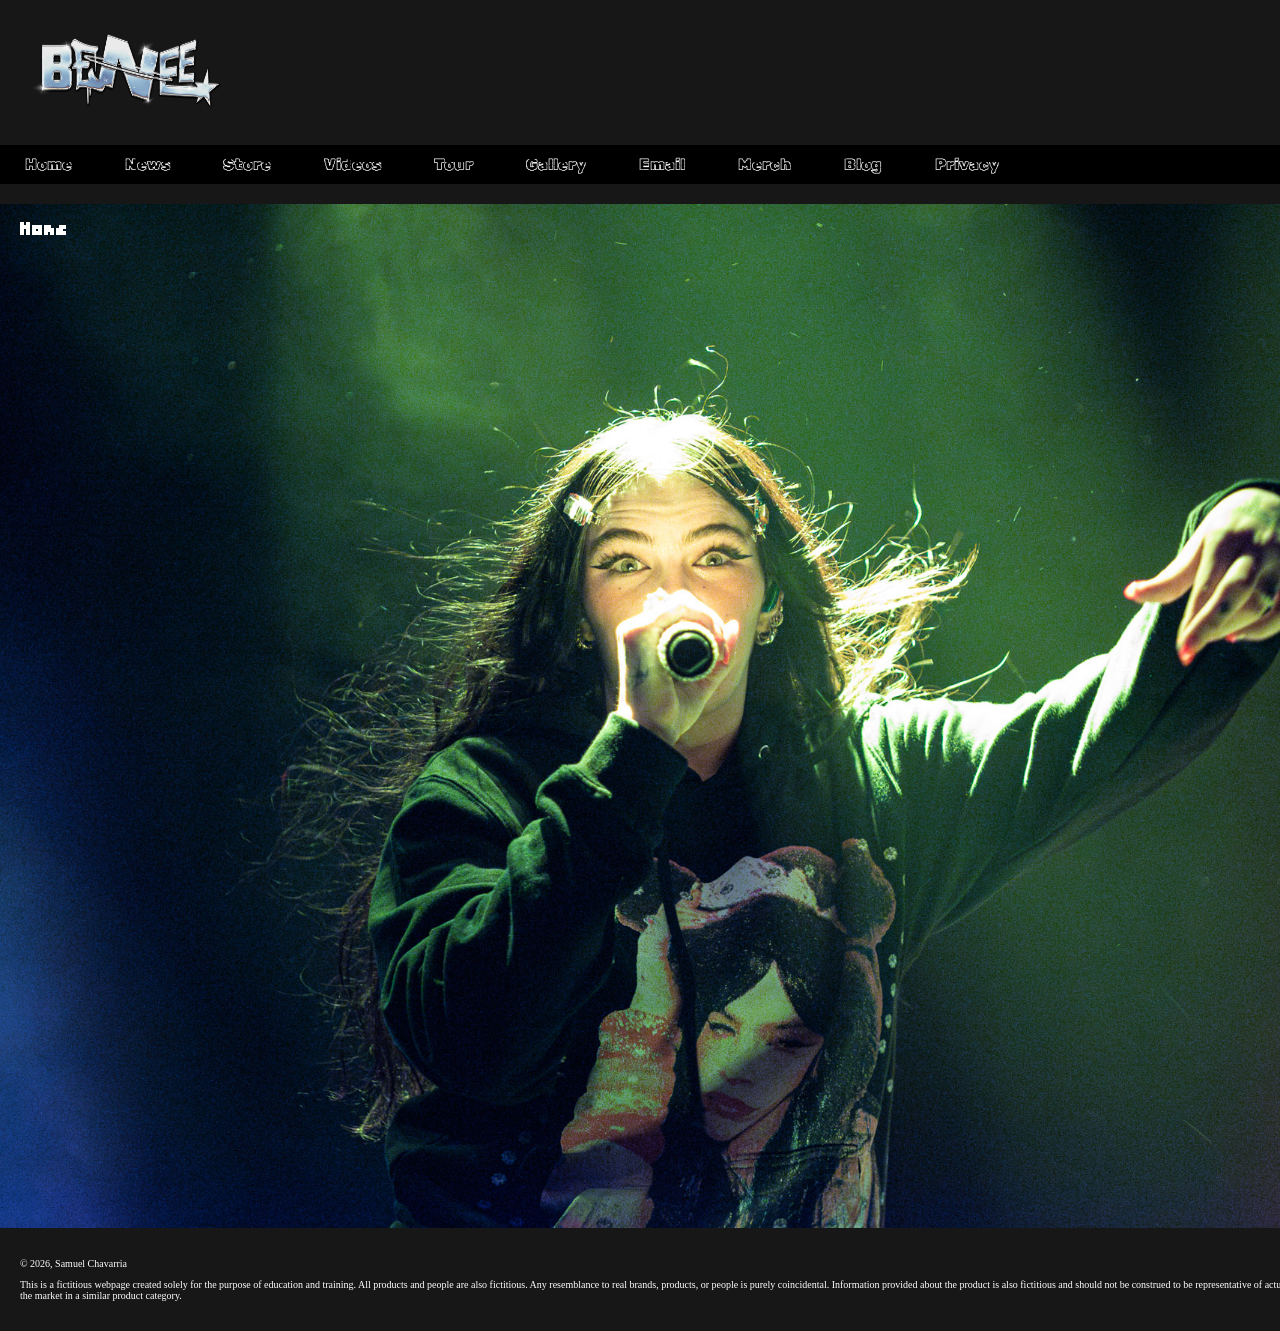
<file: GRA1144CP5SamuelChavarria2026/index.html>
<!doctype html>
<html><!-- InstanceBegin template="/Templates/prototype.dwt" codeOutsideHTMLIsLocked="false" -->
<head>
<meta charset="UTF-8">
<!-- InstanceBeginEditable name="doctitle" -->
<title>BENEE | Samuel Chavarria, 2026</title>
<!-- InstanceEndEditable -->
<link href="styles.css" rel="stylesheet" type="text/css">
<!-- InstanceBeginEditable name="head" -->
<!-- InstanceEndEditable -->
<!-- InstanceBeginEditable name="EditRegion4" -->
<link rel="preconnect" href="https://fonts.googleapis.com">
<link rel="preconnect" href="https://fonts.gstatic.com" crossorigin>
<link href="https://fonts.googleapis.com/css2?family=Bytesized&family=Rubik+Iso&display=swap" rel="stylesheet">
<!-- InstanceEndEditable -->
</head>

<body>
	
<wrapper>
  <header>
	 
	  <img src="BENEE-24-_-TRANSPARENT.png" class="logo">
  </header>
  <nav>
    <ul>
      <a href="index.html"><li>Home</li></a>
      <a href="news.html"><li>News</li></a>
      <a href="store.html"><li>Store</li></a>
      <a href="videos.html"><li>Videos</li></a>
      <a href="tour.html"><li>Tour</li></a>
      <a href="gallery.html"><li>Gallery</li></a>
      <a href="email.html"><li>Email</li></a>
      <a href="merch.html"><li>Merch</li></a>
      <a href="blog.html"><li>Blog</li></a>
      <a href="privacy.html"><li>Privacy</li></a>
    </ul>
  </nav>
  <!-- InstanceBeginEditable name="EditRegion1" -->
	<main>
	  <h2>Home</h2>
    </main>
	<!-- InstanceEndEditable -->
  <footer>
      <p class="copyright">&copy; 2026, Samuel Chavarria</p>
    <p>This is a fictitious webpage created solely for the purpose of education and training. All products and people are also fictitious. Any resemblance to real brands, products, or people is purely coincidental. Information provided about the product is also fictitious and should not be construed to be representative of actual products on the market in a similar product category.</p>
  </footer>
</wrapper>
</body>
<!-- InstanceEnd --></html>
</file>
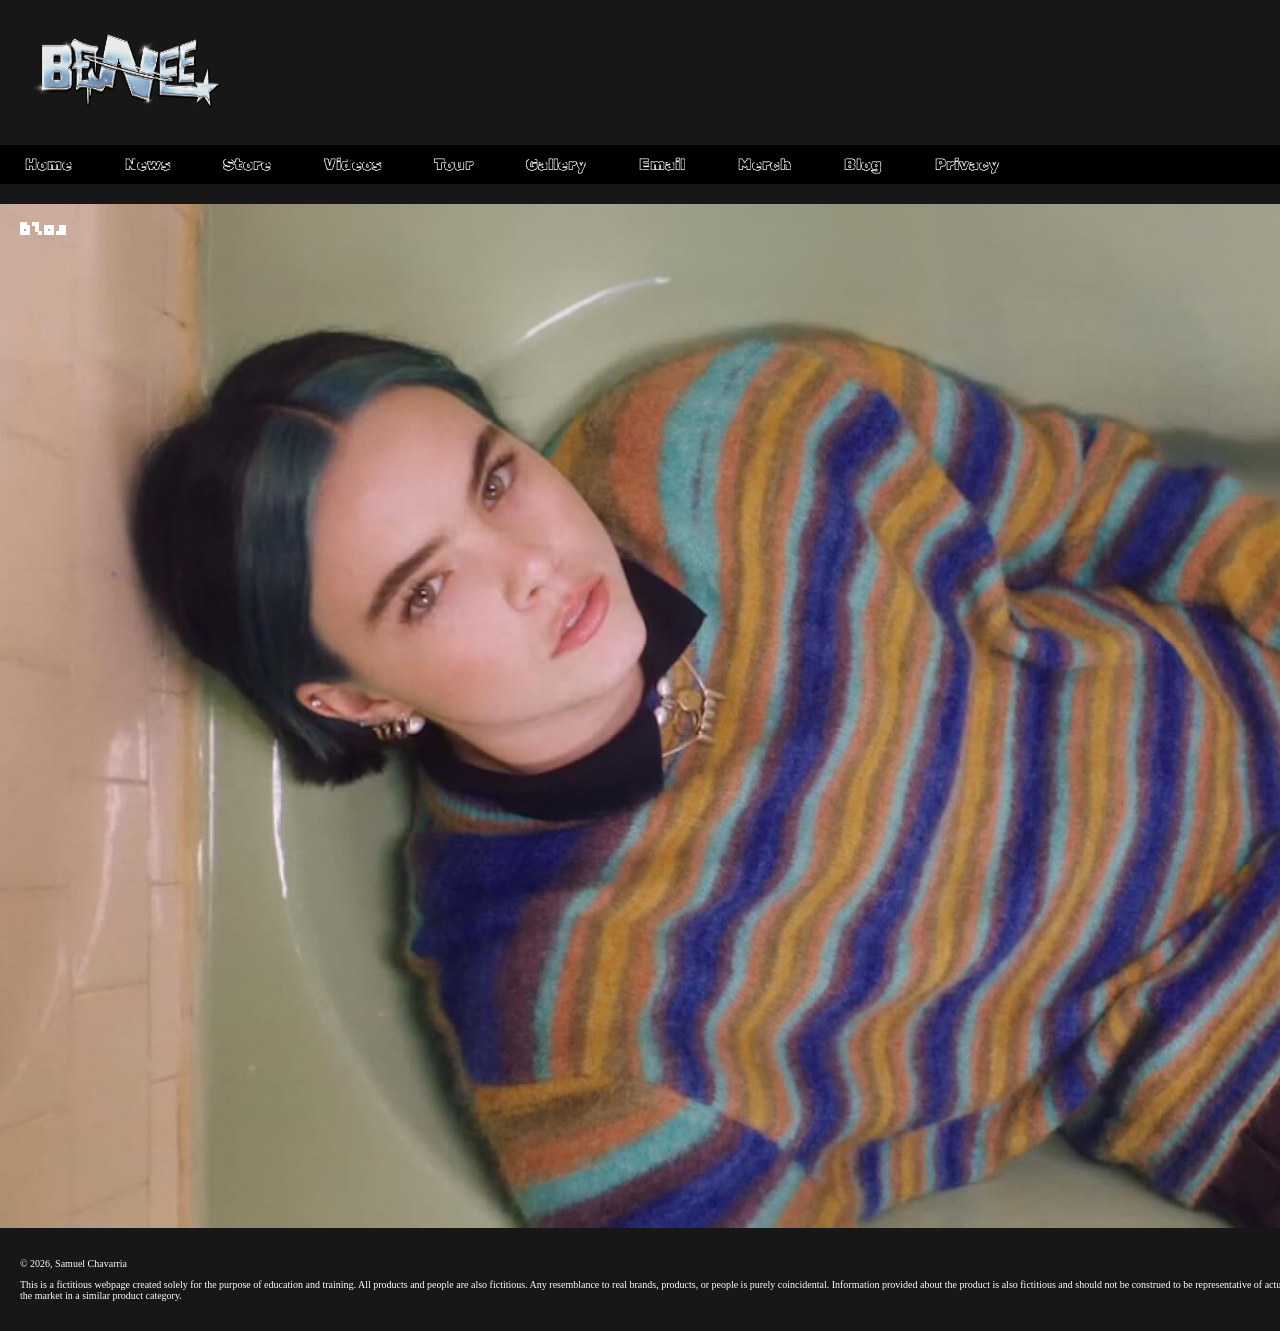
<file: GRA1144CP5SamuelChavarria2026/blog.html>
<!doctype html>
<html><!-- InstanceBegin template="/Templates/prototype.dwt" codeOutsideHTMLIsLocked="false" -->
<head>
<meta charset="UTF-8">
<!-- InstanceBeginEditable name="doctitle" -->
<title>BENEE | Samuel Chavarria, 2026</title>
<!-- InstanceEndEditable -->
<link href="styles.css" rel="stylesheet" type="text/css">
<!-- InstanceBeginEditable name="head" -->
<!-- InstanceEndEditable -->
<!-- InstanceBeginEditable name="EditRegion4" -->
<link rel="preconnect" href="https://fonts.googleapis.com">
<link rel="preconnect" href="https://fonts.gstatic.com" crossorigin>
<link href="https://fonts.googleapis.com/css2?family=Bytesized&family=Rubik+Iso&display=swap" rel="stylesheet">
<!-- InstanceEndEditable -->
</head>

<body>
	
<wrapper>
  <header>
	 
	  <img src="BENEE-24-_-TRANSPARENT.png" class="logo">
  </header>
  <nav>
    <ul>
      <a href="index.html"><li>Home</li></a>
      <a href="news.html"><li>News</li></a>
      <a href="store.html"><li>Store</li></a>
      <a href="videos.html"><li>Videos</li></a>
      <a href="tour.html"><li>Tour</li></a>
      <a href="gallery.html"><li>Gallery</li></a>
      <a href="email.html"><li>Email</li></a>
      <a href="merch.html"><li>Merch</li></a>
      <a href="blog.html"><li>Blog</li></a>
      <a href="privacy.html"><li>Privacy</li></a>
    </ul>
  </nav>
  <!-- InstanceBeginEditable name="EditRegion1" -->
	<main id="blog">
	  <h2>Blog</h2>
    </main>
	<!-- InstanceEndEditable -->
  <footer>
      <p class="copyright">&copy; 2026, Samuel Chavarria</p>
    <p>This is a fictitious webpage created solely for the purpose of education and training. All products and people are also fictitious. Any resemblance to real brands, products, or people is purely coincidental. Information provided about the product is also fictitious and should not be construed to be representative of actual products on the market in a similar product category.</p>
  </footer>
</wrapper>
</body>
<!-- InstanceEnd --></html>
</file>
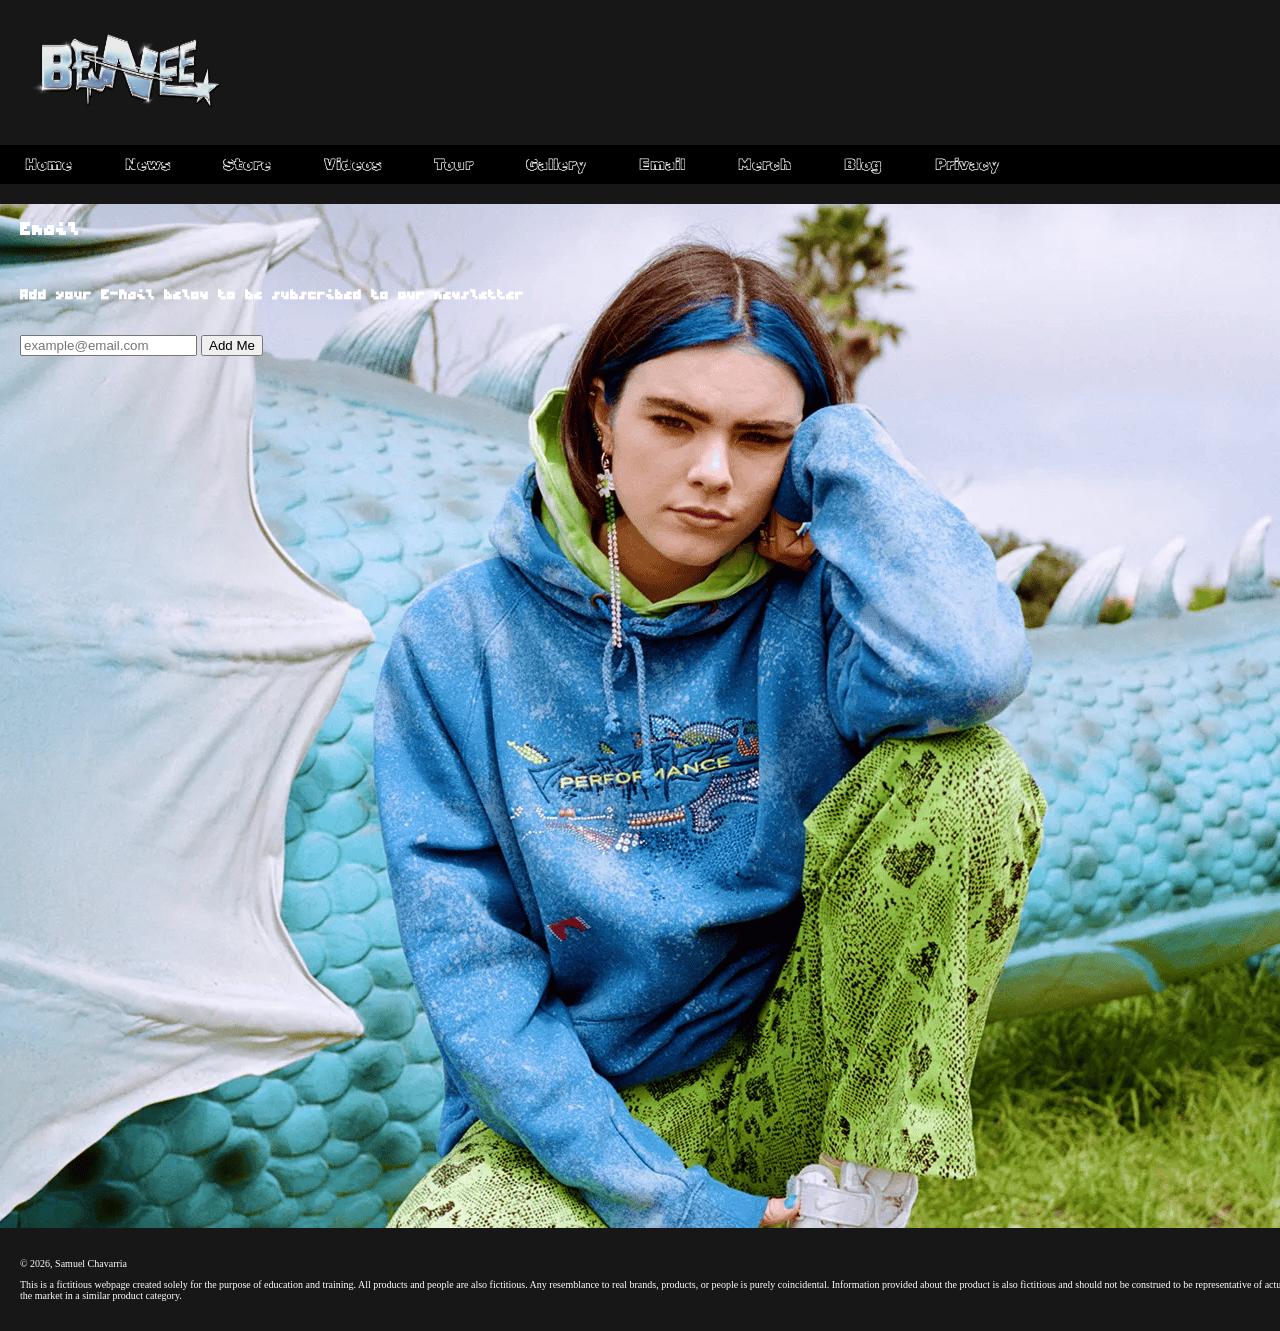
<file: GRA1144CP5SamuelChavarria2026/email.html>
<!doctype html>
<html><!-- InstanceBegin template="/Templates/prototype.dwt" codeOutsideHTMLIsLocked="false" -->
<head>
<meta charset="UTF-8">
<!-- InstanceBeginEditable name="doctitle" -->
<title>BENEE | Samuel Chavarria, 2026</title>
<!-- InstanceEndEditable -->
<link href="styles.css" rel="stylesheet" type="text/css">
<!-- InstanceBeginEditable name="head" -->
<!-- InstanceEndEditable -->
<!-- InstanceBeginEditable name="EditRegion4" -->
<link rel="preconnect" href="https://fonts.googleapis.com">
<link rel="preconnect" href="https://fonts.gstatic.com" crossorigin>
<link href="https://fonts.googleapis.com/css2?family=Bytesized&family=Rubik+Iso&display=swap" rel="stylesheet">
<!-- InstanceEndEditable -->
</head>

<body>
	
<wrapper>
  <header>
	 
	  <img src="BENEE-24-_-TRANSPARENT.png" class="logo">
  </header>
  <nav>
    <ul>
      <a href="index.html"><li>Home</li></a>
      <a href="news.html"><li>News</li></a>
      <a href="store.html"><li>Store</li></a>
      <a href="videos.html"><li>Videos</li></a>
      <a href="tour.html"><li>Tour</li></a>
      <a href="gallery.html"><li>Gallery</li></a>
      <a href="email.html"><li>Email</li></a>
      <a href="merch.html"><li>Merch</li></a>
      <a href="blog.html"><li>Blog</li></a>
      <a href="privacy.html"><li>Privacy</li></a>
    </ul>
  </nav>
  <!-- InstanceBeginEditable name="EditRegion1" -->
	<main id="email">
	  <h2>Email</h2>
	  <h3>Add your E-Mail below to be subscribed to our newsletter</h3>
<input type="text" id="emailinput" placeholder="example@email.com">
		<input type="submit" value="Add Me">
    </main>
	<!-- InstanceEndEditable -->
  <footer>
      <p class="copyright">&copy; 2026, Samuel Chavarria</p>
    <p>This is a fictitious webpage created solely for the purpose of education and training. All products and people are also fictitious. Any resemblance to real brands, products, or people is purely coincidental. Information provided about the product is also fictitious and should not be construed to be representative of actual products on the market in a similar product category.</p>
  </footer>
</wrapper>
</body>
<!-- InstanceEnd --></html>
</file>
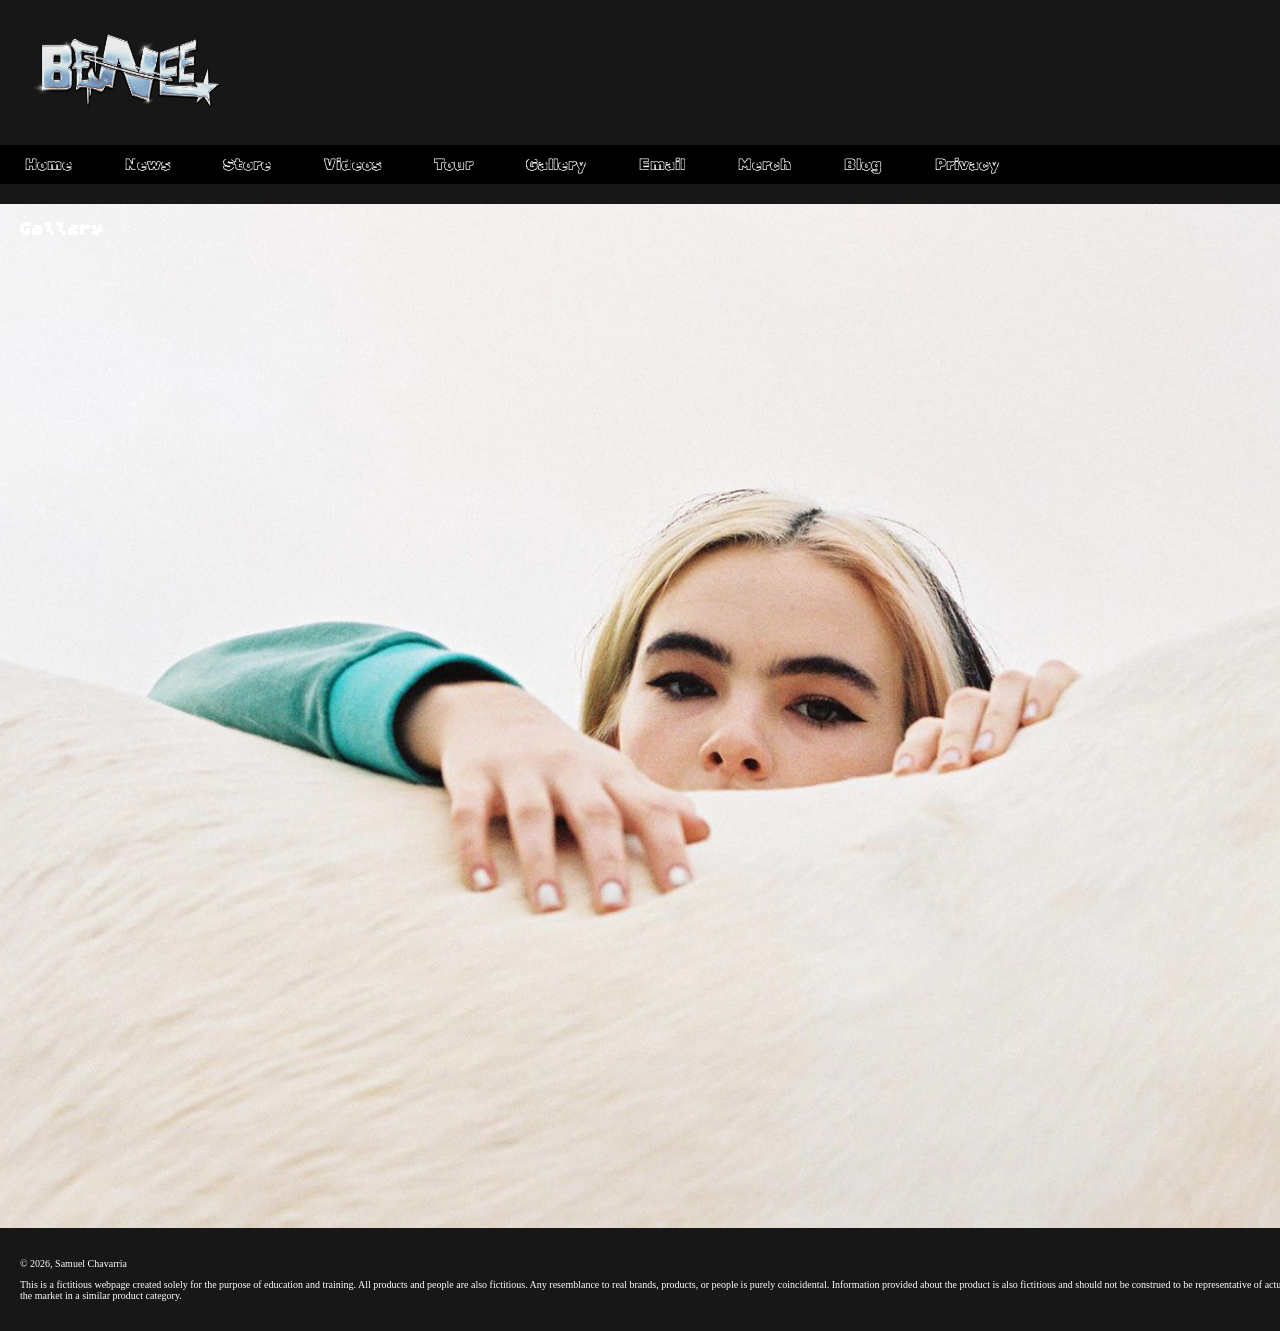
<file: GRA1144CP5SamuelChavarria2026/gallery.html>
<!doctype html>
<html><!-- InstanceBegin template="/Templates/prototype.dwt" codeOutsideHTMLIsLocked="false" -->
<head>
<meta charset="UTF-8">
<!-- InstanceBeginEditable name="doctitle" -->
<title>BENEE | Samuel Chavarria, 2026</title>
<!-- InstanceEndEditable -->
<link href="styles.css" rel="stylesheet" type="text/css">
<!-- InstanceBeginEditable name="head" -->
<!-- InstanceEndEditable -->
<!-- InstanceBeginEditable name="EditRegion4" -->
<link rel="preconnect" href="https://fonts.googleapis.com">
<link rel="preconnect" href="https://fonts.gstatic.com" crossorigin>
<link href="https://fonts.googleapis.com/css2?family=Bytesized&family=Rubik+Iso&display=swap" rel="stylesheet">
<!-- InstanceEndEditable -->
</head>

<body>
	
<wrapper>
  <header>
	 
	  <img src="BENEE-24-_-TRANSPARENT.png" class="logo">
  </header>
  <nav>
    <ul>
      <a href="index.html"><li>Home</li></a>
      <a href="news.html"><li>News</li></a>
      <a href="store.html"><li>Store</li></a>
      <a href="videos.html"><li>Videos</li></a>
      <a href="tour.html"><li>Tour</li></a>
      <a href="gallery.html"><li>Gallery</li></a>
      <a href="email.html"><li>Email</li></a>
      <a href="merch.html"><li>Merch</li></a>
      <a href="blog.html"><li>Blog</li></a>
      <a href="privacy.html"><li>Privacy</li></a>
    </ul>
  </nav>
  <!-- InstanceBeginEditable name="EditRegion1" -->
	<main id="gallery">
	  <h2>Gallery</h2>
    </main>
	<!-- InstanceEndEditable -->
  <footer>
      <p class="copyright">&copy; 2026, Samuel Chavarria</p>
    <p>This is a fictitious webpage created solely for the purpose of education and training. All products and people are also fictitious. Any resemblance to real brands, products, or people is purely coincidental. Information provided about the product is also fictitious and should not be construed to be representative of actual products on the market in a similar product category.</p>
  </footer>
</wrapper>
</body>
<!-- InstanceEnd --></html>
</file>
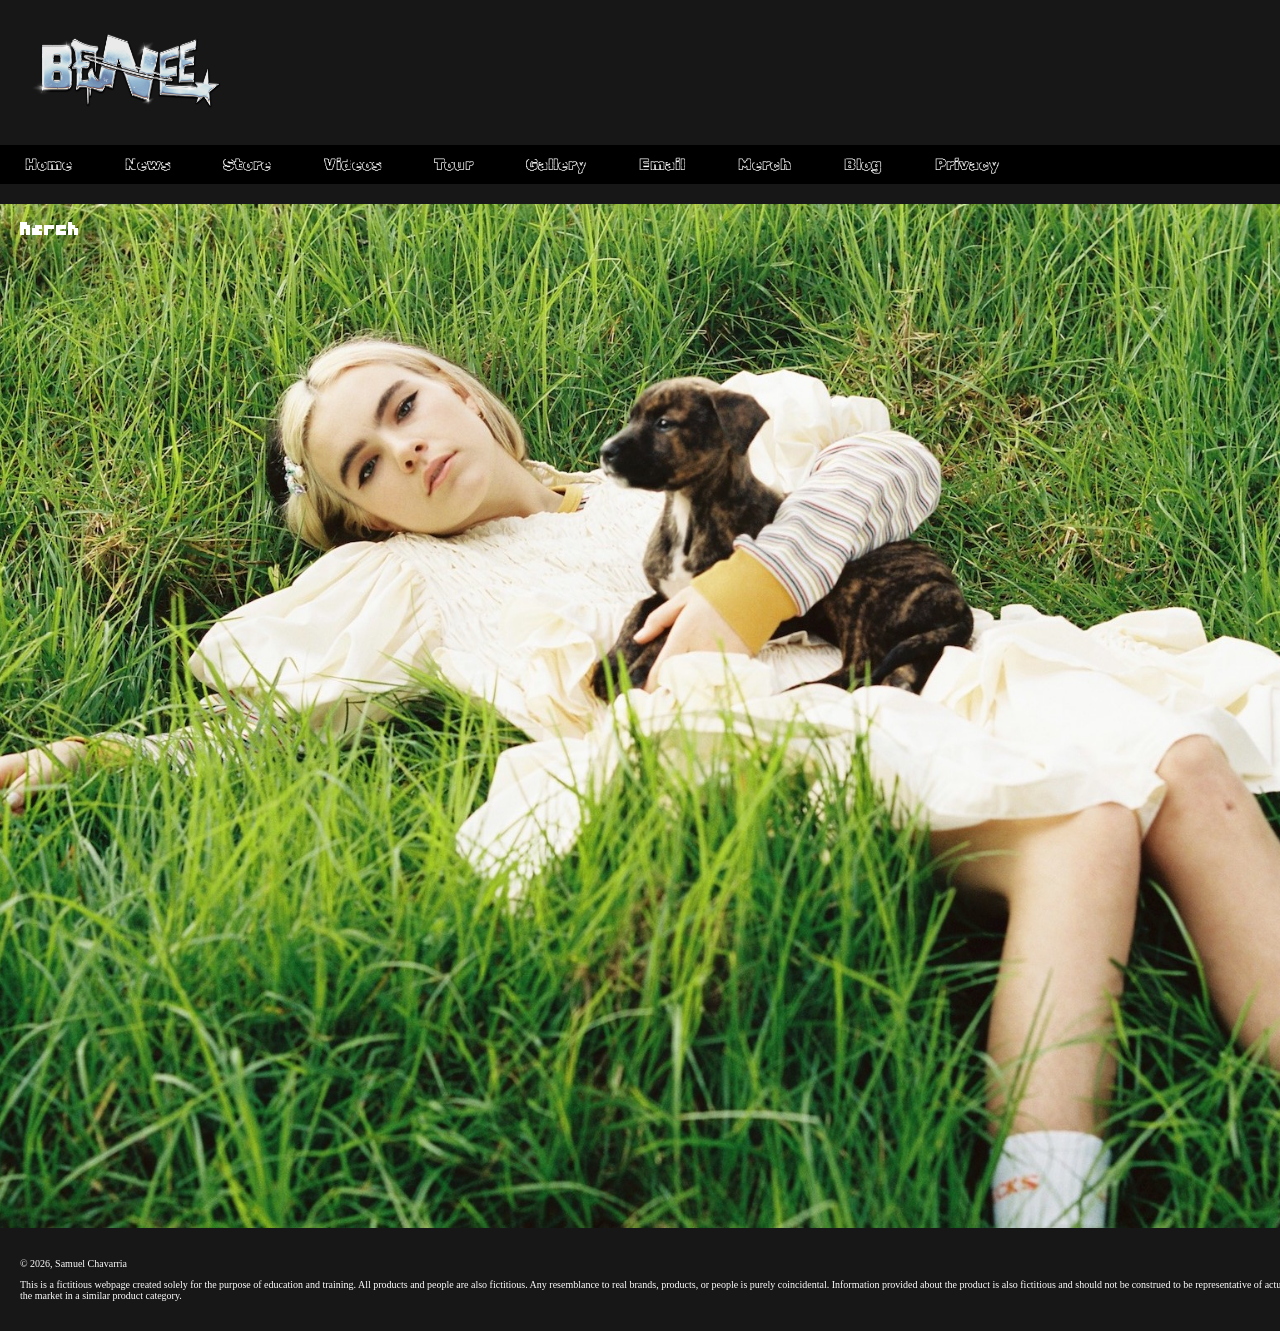
<file: GRA1144CP5SamuelChavarria2026/merch.html>
<!doctype html>
<html><!-- InstanceBegin template="/Templates/prototype.dwt" codeOutsideHTMLIsLocked="false" -->
<head>
<meta charset="UTF-8">
<!-- InstanceBeginEditable name="doctitle" -->
<title>BENEE | Samuel Chavarria, 2026</title>
<!-- InstanceEndEditable -->
<link href="styles.css" rel="stylesheet" type="text/css">
<!-- InstanceBeginEditable name="head" -->
<!-- InstanceEndEditable -->
<!-- InstanceBeginEditable name="EditRegion4" -->
<link rel="preconnect" href="https://fonts.googleapis.com">
<link rel="preconnect" href="https://fonts.gstatic.com" crossorigin>
<link href="https://fonts.googleapis.com/css2?family=Bytesized&family=Rubik+Iso&display=swap" rel="stylesheet">
<!-- InstanceEndEditable -->
</head>

<body>
	
<wrapper>
  <header>
	 
	  <img src="BENEE-24-_-TRANSPARENT.png" class="logo">
  </header>
  <nav>
    <ul>
      <a href="index.html"><li>Home</li></a>
      <a href="news.html"><li>News</li></a>
      <a href="store.html"><li>Store</li></a>
      <a href="videos.html"><li>Videos</li></a>
      <a href="tour.html"><li>Tour</li></a>
      <a href="gallery.html"><li>Gallery</li></a>
      <a href="email.html"><li>Email</li></a>
      <a href="merch.html"><li>Merch</li></a>
      <a href="blog.html"><li>Blog</li></a>
      <a href="privacy.html"><li>Privacy</li></a>
    </ul>
  </nav>
  <!-- InstanceBeginEditable name="EditRegion1" -->
	<main id="merch">
	  <h2>Merch</h2>
    </main>
	<!-- InstanceEndEditable -->
  <footer>
      <p class="copyright">&copy; 2026, Samuel Chavarria</p>
    <p>This is a fictitious webpage created solely for the purpose of education and training. All products and people are also fictitious. Any resemblance to real brands, products, or people is purely coincidental. Information provided about the product is also fictitious and should not be construed to be representative of actual products on the market in a similar product category.</p>
  </footer>
</wrapper>
</body>
<!-- InstanceEnd --></html>
</file>
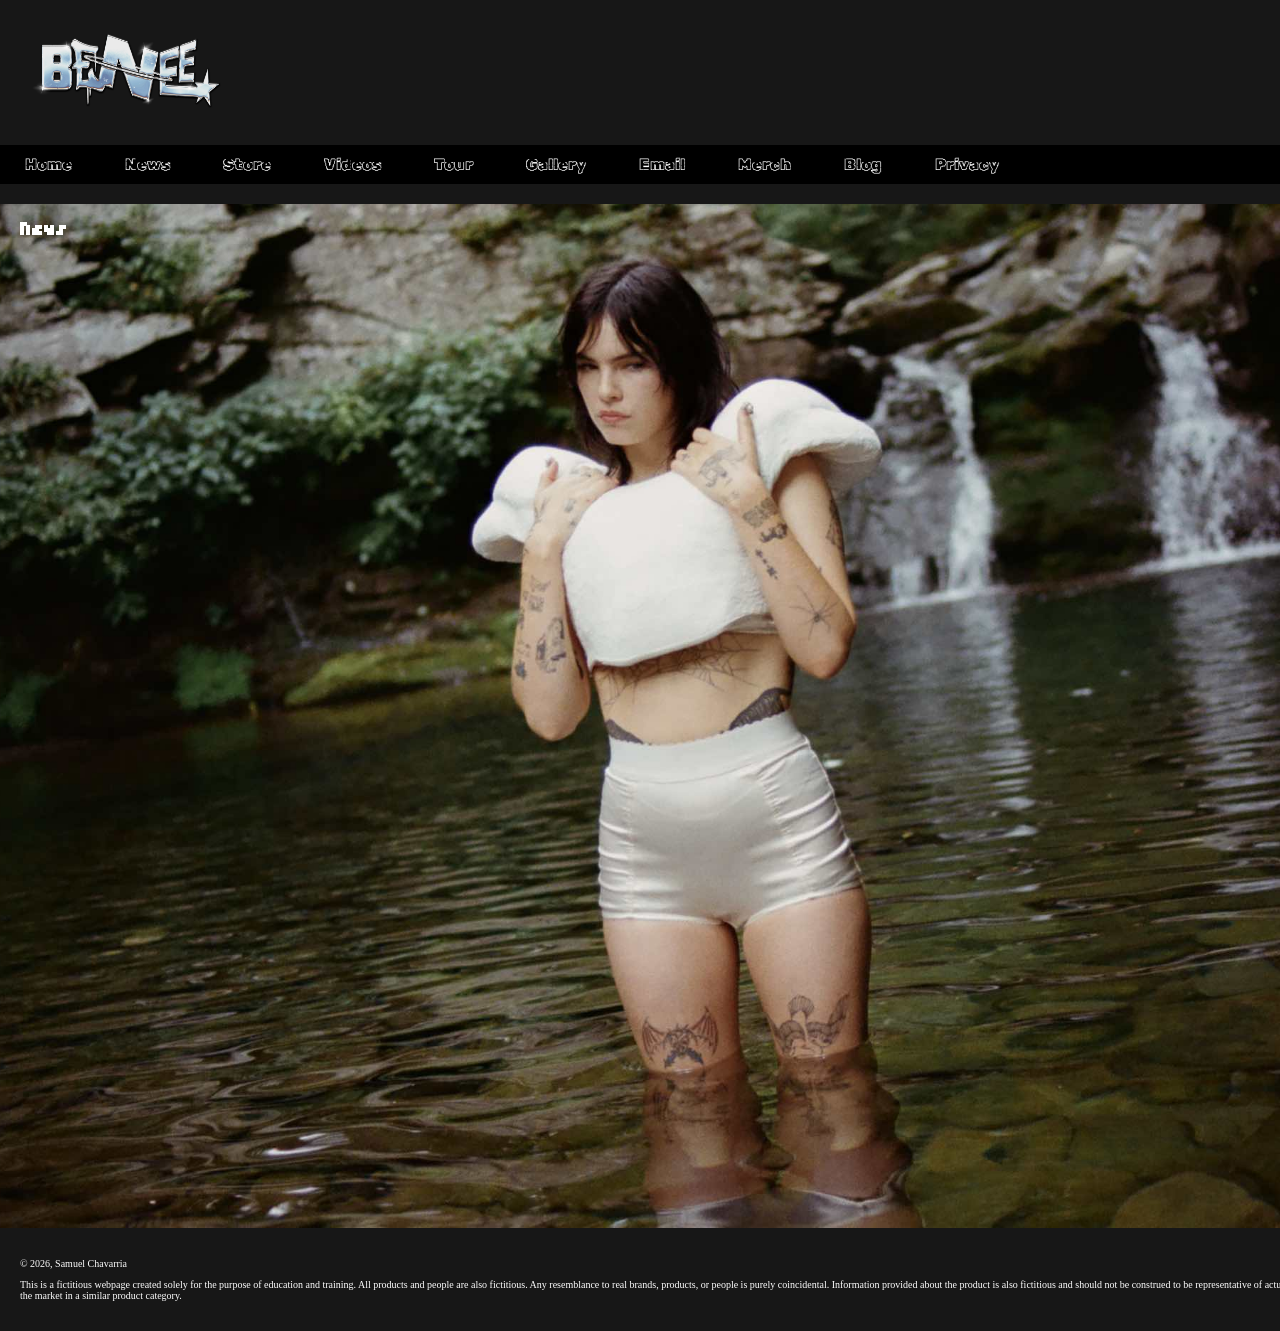
<file: GRA1144CP5SamuelChavarria2026/news.html>
<!doctype html>
<html><!-- InstanceBegin template="/Templates/prototype.dwt" codeOutsideHTMLIsLocked="false" -->
<head>
<meta charset="UTF-8">
<!-- InstanceBeginEditable name="doctitle" -->
<title>BENEE | Samuel Chavarria, 2026</title>
<!-- InstanceEndEditable -->
<link href="styles.css" rel="stylesheet" type="text/css">
<!-- InstanceBeginEditable name="head" -->
<!-- InstanceEndEditable -->
<!-- InstanceBeginEditable name="EditRegion4" -->
<link rel="preconnect" href="https://fonts.googleapis.com">
<link rel="preconnect" href="https://fonts.gstatic.com" crossorigin>
<link href="https://fonts.googleapis.com/css2?family=Bytesized&family=Rubik+Iso&display=swap" rel="stylesheet">
<!-- InstanceEndEditable -->
</head>

<body>
	
<wrapper>
  <header>
	 
	  <img src="BENEE-24-_-TRANSPARENT.png" class="logo">
  </header>
  <nav>
    <ul>
      <a href="index.html"><li>Home</li></a>
      <a href="news.html"><li>News</li></a>
      <a href="store.html"><li>Store</li></a>
      <a href="videos.html"><li>Videos</li></a>
      <a href="tour.html"><li>Tour</li></a>
      <a href="gallery.html"><li>Gallery</li></a>
      <a href="email.html"><li>Email</li></a>
      <a href="merch.html"><li>Merch</li></a>
      <a href="blog.html"><li>Blog</li></a>
      <a href="privacy.html"><li>Privacy</li></a>
    </ul>
  </nav>
  <!-- InstanceBeginEditable name="EditRegion1" -->
	<main id="news">
	  <h2>News</h2>
    </main>
	<!-- InstanceEndEditable -->
  <footer>
      <p class="copyright">&copy; 2026, Samuel Chavarria</p>
    <p>This is a fictitious webpage created solely for the purpose of education and training. All products and people are also fictitious. Any resemblance to real brands, products, or people is purely coincidental. Information provided about the product is also fictitious and should not be construed to be representative of actual products on the market in a similar product category.</p>
  </footer>
</wrapper>
</body>
<!-- InstanceEnd --></html>
</file>
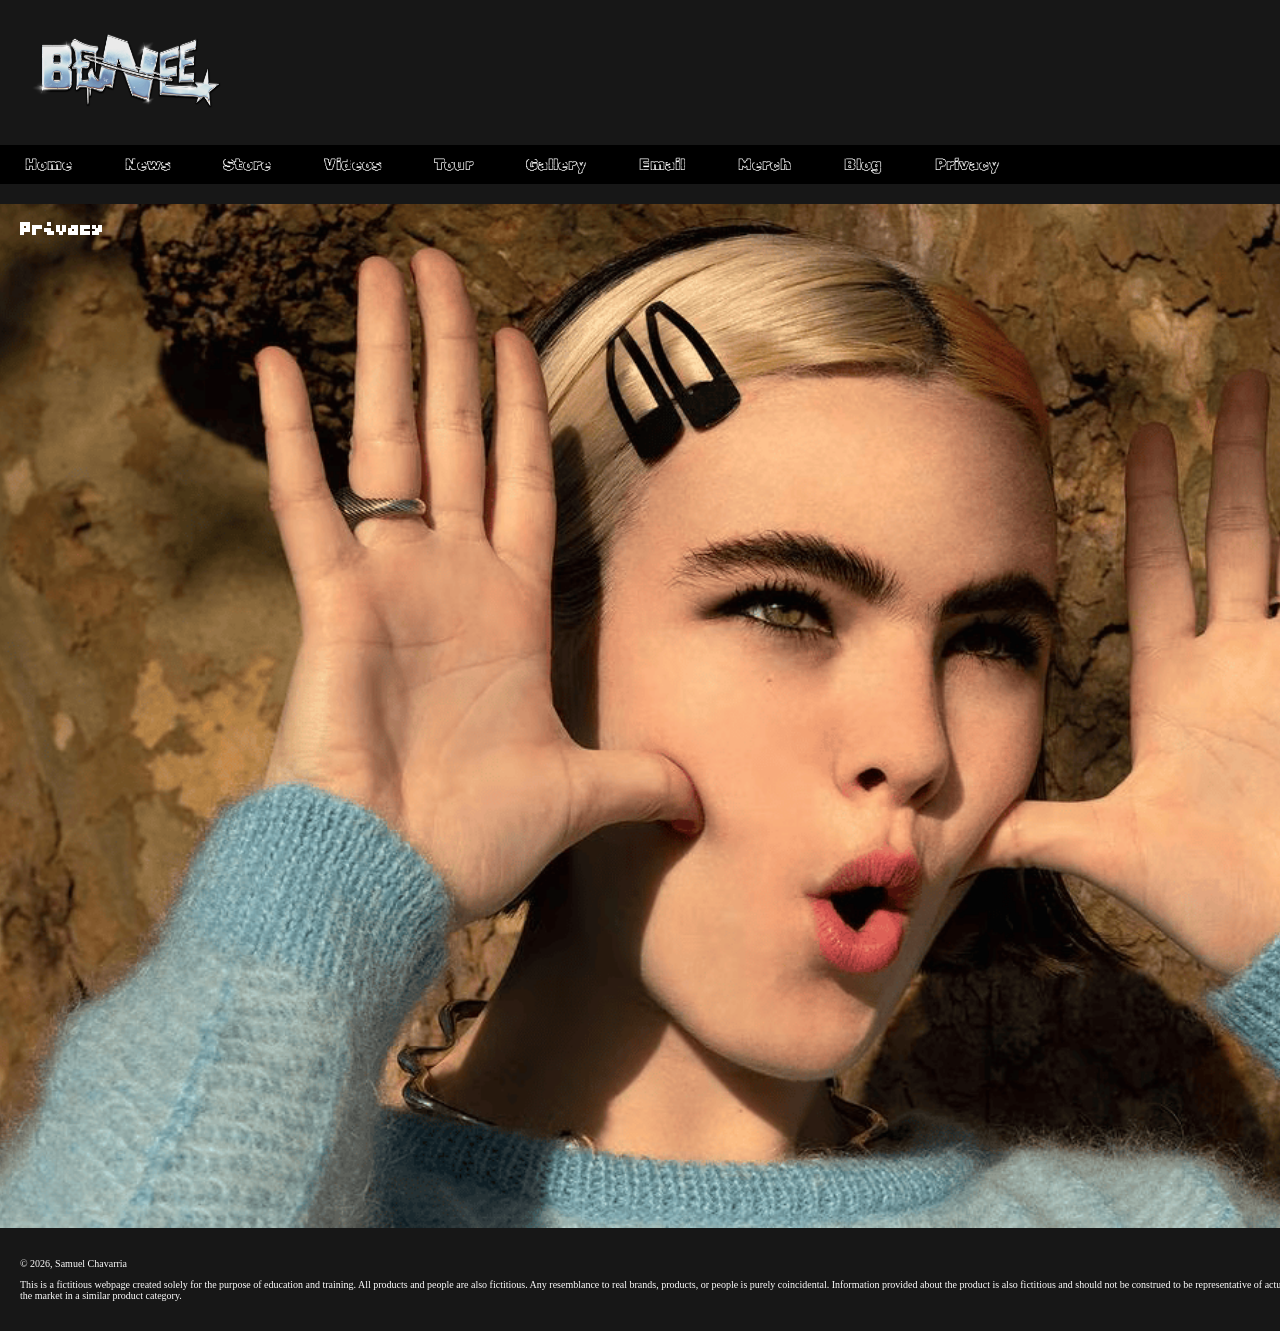
<file: GRA1144CP5SamuelChavarria2026/privacy.html>
<!doctype html>
<html><!-- InstanceBegin template="/Templates/prototype.dwt" codeOutsideHTMLIsLocked="false" -->
<head>
<meta charset="UTF-8">
<!-- InstanceBeginEditable name="doctitle" -->
<title>BENEE | Samuel Chavarria, 2026</title>
<!-- InstanceEndEditable -->
<link href="styles.css" rel="stylesheet" type="text/css">
<!-- InstanceBeginEditable name="head" -->
<!-- InstanceEndEditable -->
<!-- InstanceBeginEditable name="EditRegion4" -->
<link rel="preconnect" href="https://fonts.googleapis.com">
<link rel="preconnect" href="https://fonts.gstatic.com" crossorigin>
<link href="https://fonts.googleapis.com/css2?family=Bytesized&family=Rubik+Iso&display=swap" rel="stylesheet">
<!-- InstanceEndEditable -->
</head>

<body>
	
<wrapper>
  <header>
	 
	  <img src="BENEE-24-_-TRANSPARENT.png" class="logo">
  </header>
  <nav>
    <ul>
      <a href="index.html"><li>Home</li></a>
      <a href="news.html"><li>News</li></a>
      <a href="store.html"><li>Store</li></a>
      <a href="videos.html"><li>Videos</li></a>
      <a href="tour.html"><li>Tour</li></a>
      <a href="gallery.html"><li>Gallery</li></a>
      <a href="email.html"><li>Email</li></a>
      <a href="merch.html"><li>Merch</li></a>
      <a href="blog.html"><li>Blog</li></a>
      <a href="privacy.html"><li>Privacy</li></a>
    </ul>
  </nav>
  <!-- InstanceBeginEditable name="EditRegion1" -->
	<main id="privacy">
	  <h2>Privacy</h2>
    </main>
	<!-- InstanceEndEditable -->
  <footer>
      <p class="copyright">&copy; 2026, Samuel Chavarria</p>
    <p>This is a fictitious webpage created solely for the purpose of education and training. All products and people are also fictitious. Any resemblance to real brands, products, or people is purely coincidental. Information provided about the product is also fictitious and should not be construed to be representative of actual products on the market in a similar product category.</p>
  </footer>
</wrapper>
</body>
<!-- InstanceEnd --></html>
</file>
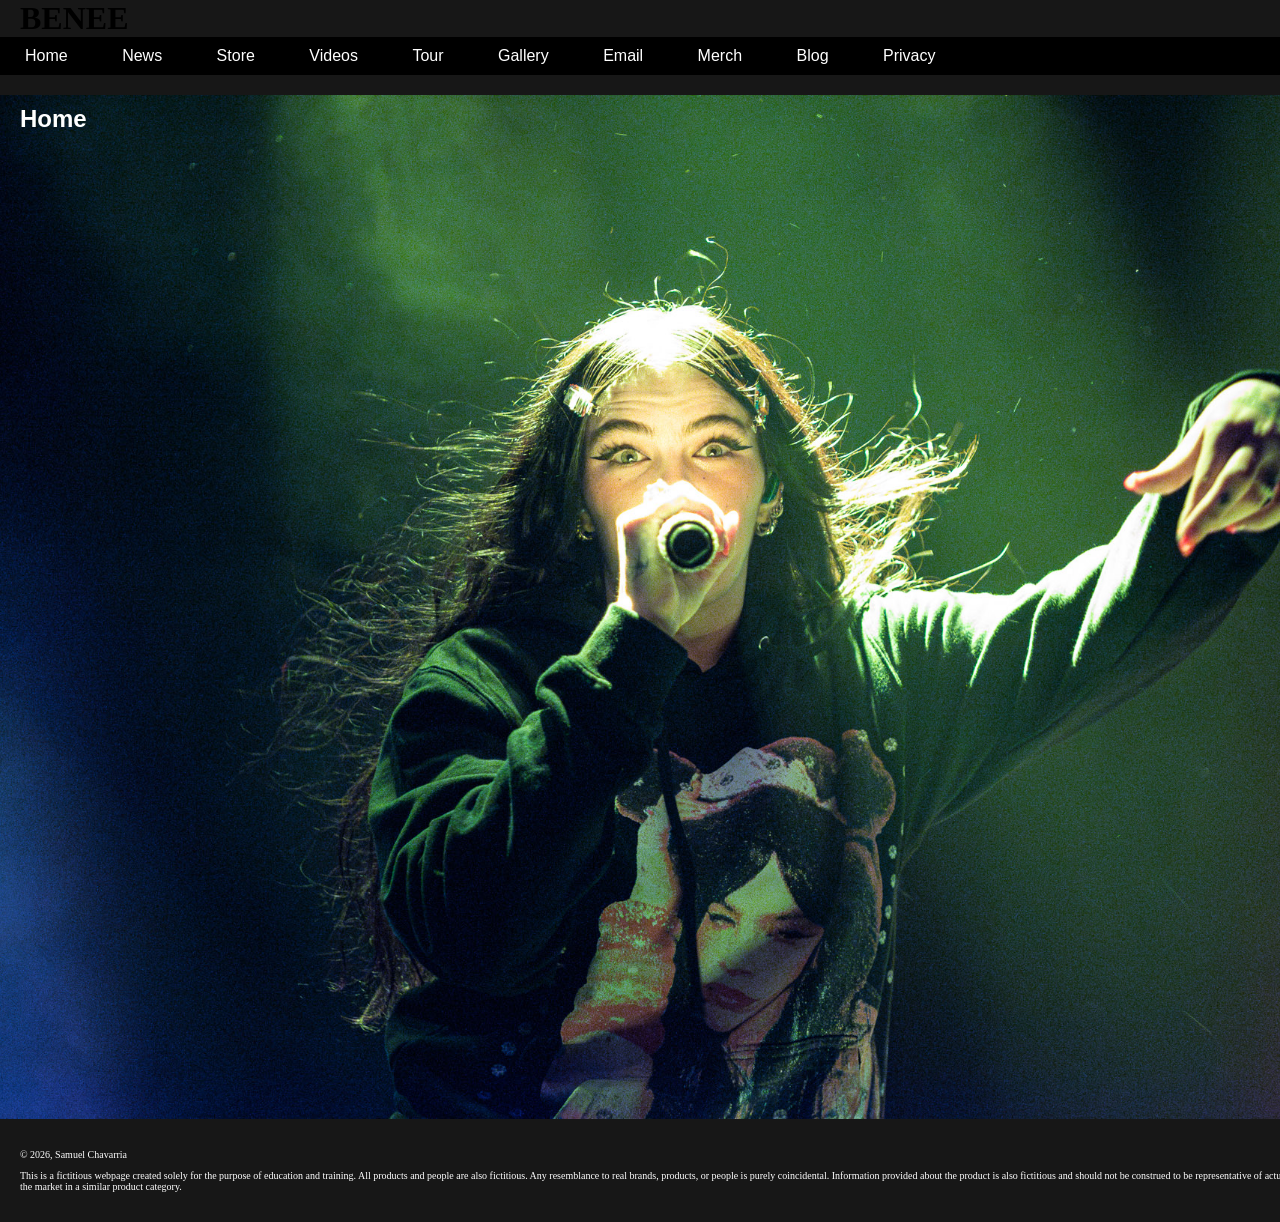
<file: GRA1144CP5SamuelChavarria2026/prototype.html>
<!doctype html>
<html>
<head>
<meta charset="UTF-8">
<title>BENEE | Home | Samuel Chavarria, 2026</title>
<link href="styles.css" rel="stylesheet" type="text/css">
</head>

<body>
<wrapper>
  <header>
	<h1>BENEE</h1>
  </header>
  <nav>
    <ul>
      <a href="index.html"><li>Home</li></a>
      <a href="news.html"><li>News</li></a>
      <a href="store.html"><li>Store</li></a>
      <a href="videos.html"><li>Videos</li></a>
      <a href="tour.html"><li>Tour</li></a>
      <a href="gallery.html"><li>Gallery</li></a>
      <a href="email.html"><li>Email</li></a>
      <a href="merch.html"><li>Merch</li></a>
      <a href="blog.html"><li>Blog</li></a>
      <a href="privacy.html"><li>Privacy</li></a>
    </ul>
  </nav>
  <!-- TemplateBeginEditable name="EditRegion1" -->
  <main>
    <h2>Home</h2>
  </main>
  <!-- TemplateEndEditable -->
  <footer>
      <p class="copyright">&copy; 2026, Samuel Chavarria</p>
    <p>This is a fictitious webpage created solely for the purpose of education and training. All products and people are also fictitious. Any resemblance to real brands, products, or people is purely coincidental. Information provided about the product is also fictitious and should not be construed to be representative of actual products on the market in a similar product category.</p>
  </footer>
</wrapper>
</body>
</html>
</file>
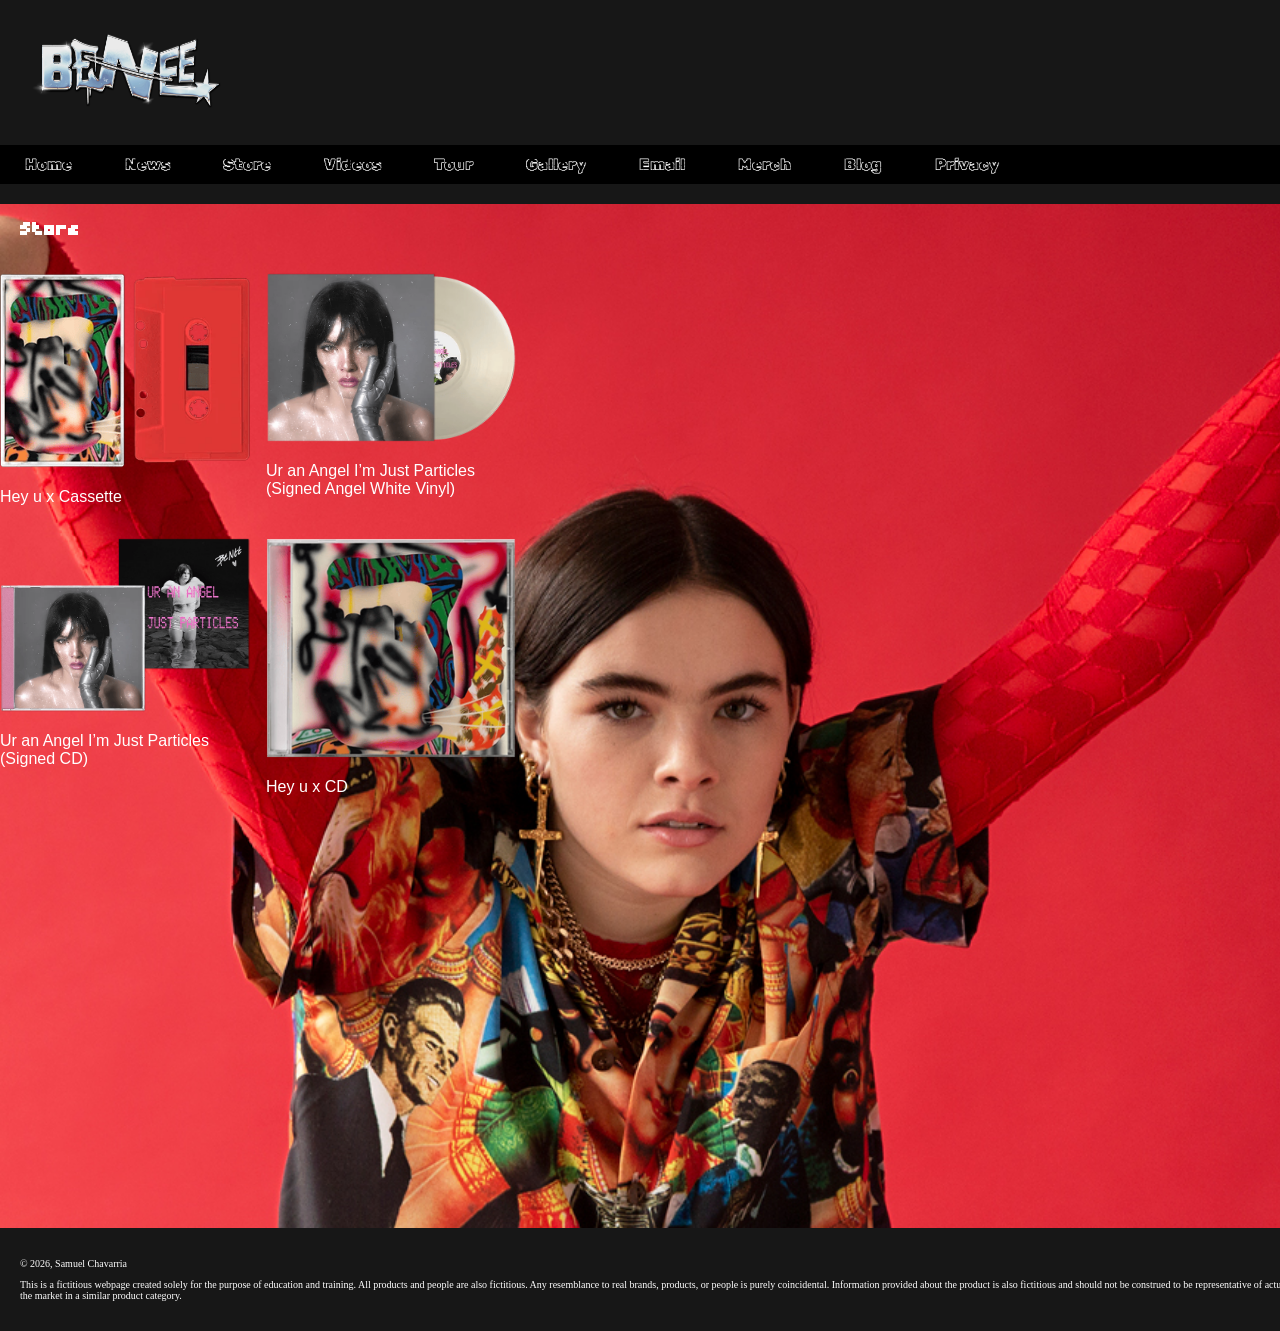
<file: GRA1144CP5SamuelChavarria2026/store.html>
<!doctype html>
<html><!-- InstanceBegin template="/Templates/prototype.dwt" codeOutsideHTMLIsLocked="false" -->
<head>
<meta charset="UTF-8">
<!-- InstanceBeginEditable name="doctitle" -->
<title>BENEE | Samuel Chavarria, 2026</title>
<!-- InstanceEndEditable -->
<link href="styles.css" rel="stylesheet" type="text/css">
<!-- InstanceBeginEditable name="head" -->
<!-- InstanceEndEditable -->
<!-- InstanceBeginEditable name="EditRegion4" -->
<link rel="preconnect" href="https://fonts.googleapis.com">
<link rel="preconnect" href="https://fonts.gstatic.com" crossorigin>
<link href="https://fonts.googleapis.com/css2?family=Bytesized&family=Rubik+Iso&display=swap" rel="stylesheet">
<!-- InstanceEndEditable -->
</head>

<body>
	
<wrapper>
  <header>
	 
	  <img src="BENEE-24-_-TRANSPARENT.png" class="logo">
  </header>
  <nav>
    <ul>
      <a href="index.html"><li>Home</li></a>
      <a href="news.html"><li>News</li></a>
      <a href="store.html"><li>Store</li></a>
      <a href="videos.html"><li>Videos</li></a>
      <a href="tour.html"><li>Tour</li></a>
      <a href="gallery.html"><li>Gallery</li></a>
      <a href="email.html"><li>Email</li></a>
      <a href="merch.html"><li>Merch</li></a>
      <a href="blog.html"><li>Blog</li></a>
      <a href="privacy.html"><li>Privacy</li></a>
    </ul>
  </nav>
  <!-- InstanceBeginEditable name="EditRegion1" -->
	<main id="store">
	  <h2>Store</h2>
      <div id="imagegrid">
        <article><img src="CTBenee.png">
          <p>Hey u x Cassette</p>
        </article>
        <article><img src="benee-lp.png">
          <p>Ur an Angel I’m Just Particles (Signed Angel White Vinyl)</p>
        </article>
        <article><img src="Benee_0000_Benee_UAA_Packshots_SignedCD_V3.png">
          <p>Ur an Angel I’m Just Particles (Signed CD)</p>
        </article>
        <article><img src="CDUntitled-7.png">
          <p>Hey u x CD</p>
        </article>
      </div>
    </main>
	<!-- InstanceEndEditable -->
  <footer>
      <p class="copyright">&copy; 2026, Samuel Chavarria</p>
    <p>This is a fictitious webpage created solely for the purpose of education and training. All products and people are also fictitious. Any resemblance to real brands, products, or people is purely coincidental. Information provided about the product is also fictitious and should not be construed to be representative of actual products on the market in a similar product category.</p>
  </footer>
</wrapper>
</body>
<!-- InstanceEnd --></html>
</file>
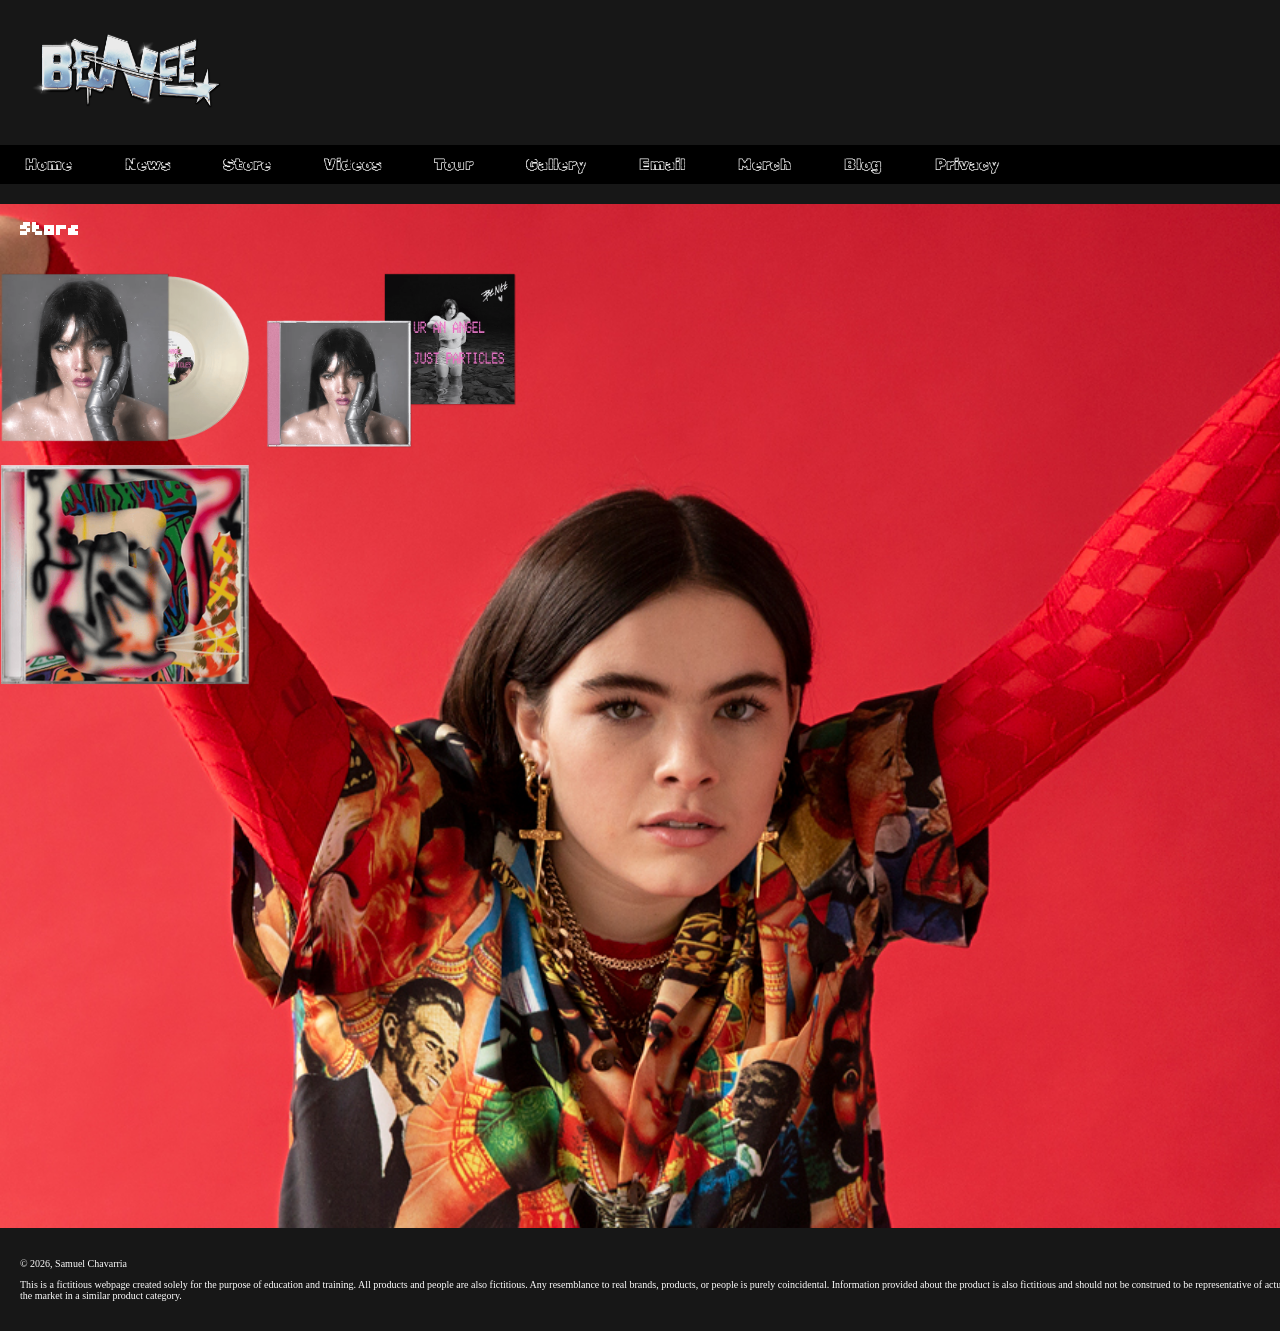
<file: GRA1144CP5SamuelChavarria2026/store_2.html>
<!doctype html>
<html><!-- InstanceBegin template="/Templates/prototype.dwt" codeOutsideHTMLIsLocked="false" -->
<head>
<meta charset="UTF-8">
<!-- InstanceBeginEditable name="doctitle" -->
<title>BENEE | Samuel Chavarria, 2026</title>
<!-- InstanceEndEditable -->
<link href="styles.css" rel="stylesheet" type="text/css">
<!-- InstanceBeginEditable name="head" -->
<!-- InstanceEndEditable -->
<!-- InstanceBeginEditable name="EditRegion4" -->
<link rel="preconnect" href="https://fonts.googleapis.com">
<link rel="preconnect" href="https://fonts.gstatic.com" crossorigin>
<link href="https://fonts.googleapis.com/css2?family=Bytesized&family=Rubik+Iso&display=swap" rel="stylesheet">
<!-- InstanceEndEditable -->
</head>

<body>
	
<wrapper>
  <header>
	 
	  <img src="BENEE-24-_-TRANSPARENT.png" class="logo">
  </header>
  <nav>
    <ul>
      <a href="index.html"><li>Home</li></a>
      <a href="news.html"><li>News</li></a>
      <a href="store.html"><li>Store</li></a>
      <a href="videos.html"><li>Videos</li></a>
      <a href="tour.html"><li>Tour</li></a>
      <a href="gallery.html"><li>Gallery</li></a>
      <a href="email.html"><li>Email</li></a>
      <a href="merch.html"><li>Merch</li></a>
      <a href="blog.html"><li>Blog</li></a>
      <a href="privacy.html"><li>Privacy</li></a>
    </ul>
  </nav>
  <!-- InstanceBeginEditable name="EditRegion1" -->
	<main id="store">
	  <h2>Store</h2>
      <div id="imagegrid">
        <img src="benee-lp.png">
		  <img src="Benee_0000_Benee_UAA_Packshots_SignedCD_V3.png">
        <img src="CDUntitled-7.png"></div>
    </main>
	<!-- InstanceEndEditable -->
  <footer>
      <p class="copyright">&copy; 2026, Samuel Chavarria</p>
    <p>This is a fictitious webpage created solely for the purpose of education and training. All products and people are also fictitious. Any resemblance to real brands, products, or people is purely coincidental. Information provided about the product is also fictitious and should not be construed to be representative of actual products on the market in a similar product category.</p>
  </footer>
</wrapper>
</body>
<!-- InstanceEnd --></html>
</file>
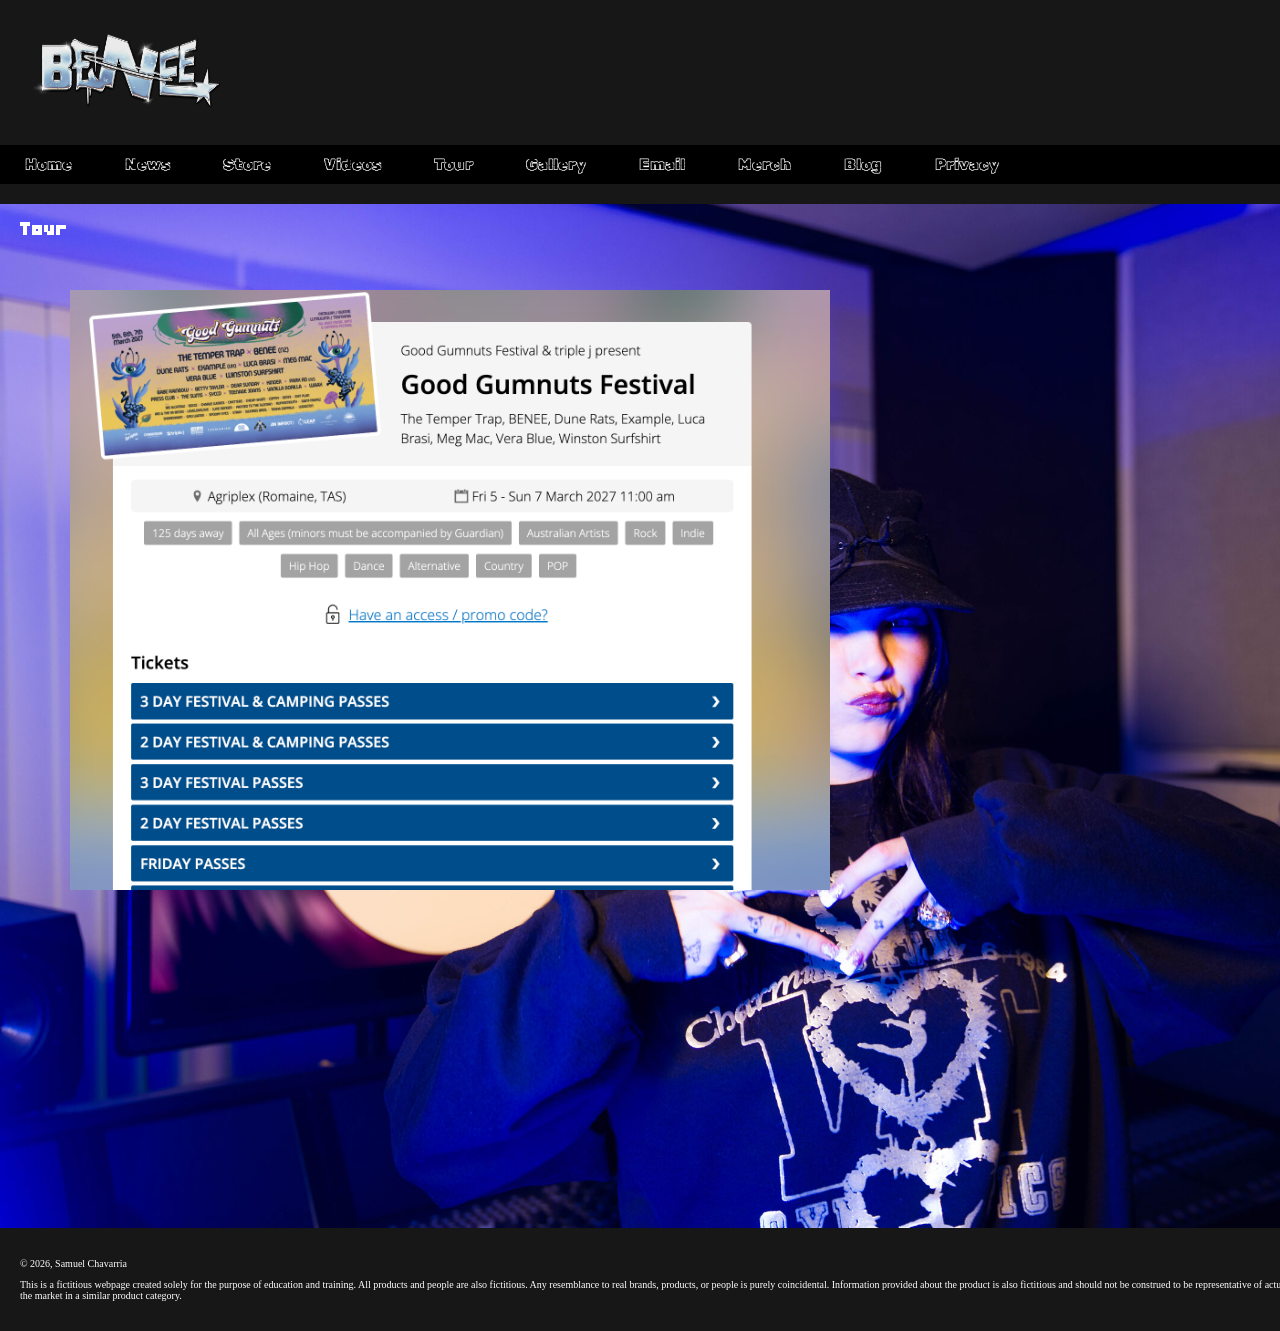
<file: GRA1144CP5SamuelChavarria2026/tour.html>
<!doctype html>
<html><!-- InstanceBegin template="/Templates/prototype.dwt" codeOutsideHTMLIsLocked="false" -->
<head>
<meta charset="UTF-8">
<!-- InstanceBeginEditable name="doctitle" -->
<title>BENEE | Samuel Chavarria, 2026</title>
<!-- InstanceEndEditable -->
<link href="styles.css" rel="stylesheet" type="text/css">
<!-- InstanceBeginEditable name="head" -->
<!-- InstanceEndEditable -->
<!-- InstanceBeginEditable name="EditRegion4" -->
<link rel="preconnect" href="https://fonts.googleapis.com">
<link rel="preconnect" href="https://fonts.gstatic.com" crossorigin>
<link href="https://fonts.googleapis.com/css2?family=Bytesized&family=Rubik+Iso&display=swap" rel="stylesheet">
<!-- InstanceEndEditable -->
</head>

<body>
	
<wrapper>
  <header>
	 
	  <img src="BENEE-24-_-TRANSPARENT.png" class="logo">
  </header>
  <nav>
    <ul>
      <a href="index.html"><li>Home</li></a>
      <a href="news.html"><li>News</li></a>
      <a href="store.html"><li>Store</li></a>
      <a href="videos.html"><li>Videos</li></a>
      <a href="tour.html"><li>Tour</li></a>
      <a href="gallery.html"><li>Gallery</li></a>
      <a href="email.html"><li>Email</li></a>
      <a href="merch.html"><li>Merch</li></a>
      <a href="blog.html"><li>Blog</li></a>
      <a href="privacy.html"><li>Privacy</li></a>
    </ul>
  </nav>
  <!-- InstanceBeginEditable name="EditRegion1" -->
	<main id="tour">
	  <h2>Tour</h2>

	  <img src="ss_1.png" id="goodgumnuts">
</main>
	<!-- InstanceEndEditable -->
  <footer>
      <p class="copyright">&copy; 2026, Samuel Chavarria</p>
    <p>This is a fictitious webpage created solely for the purpose of education and training. All products and people are also fictitious. Any resemblance to real brands, products, or people is purely coincidental. Information provided about the product is also fictitious and should not be construed to be representative of actual products on the market in a similar product category.</p>
  </footer>
</wrapper>
</body>
<!-- InstanceEnd --></html>
</file>
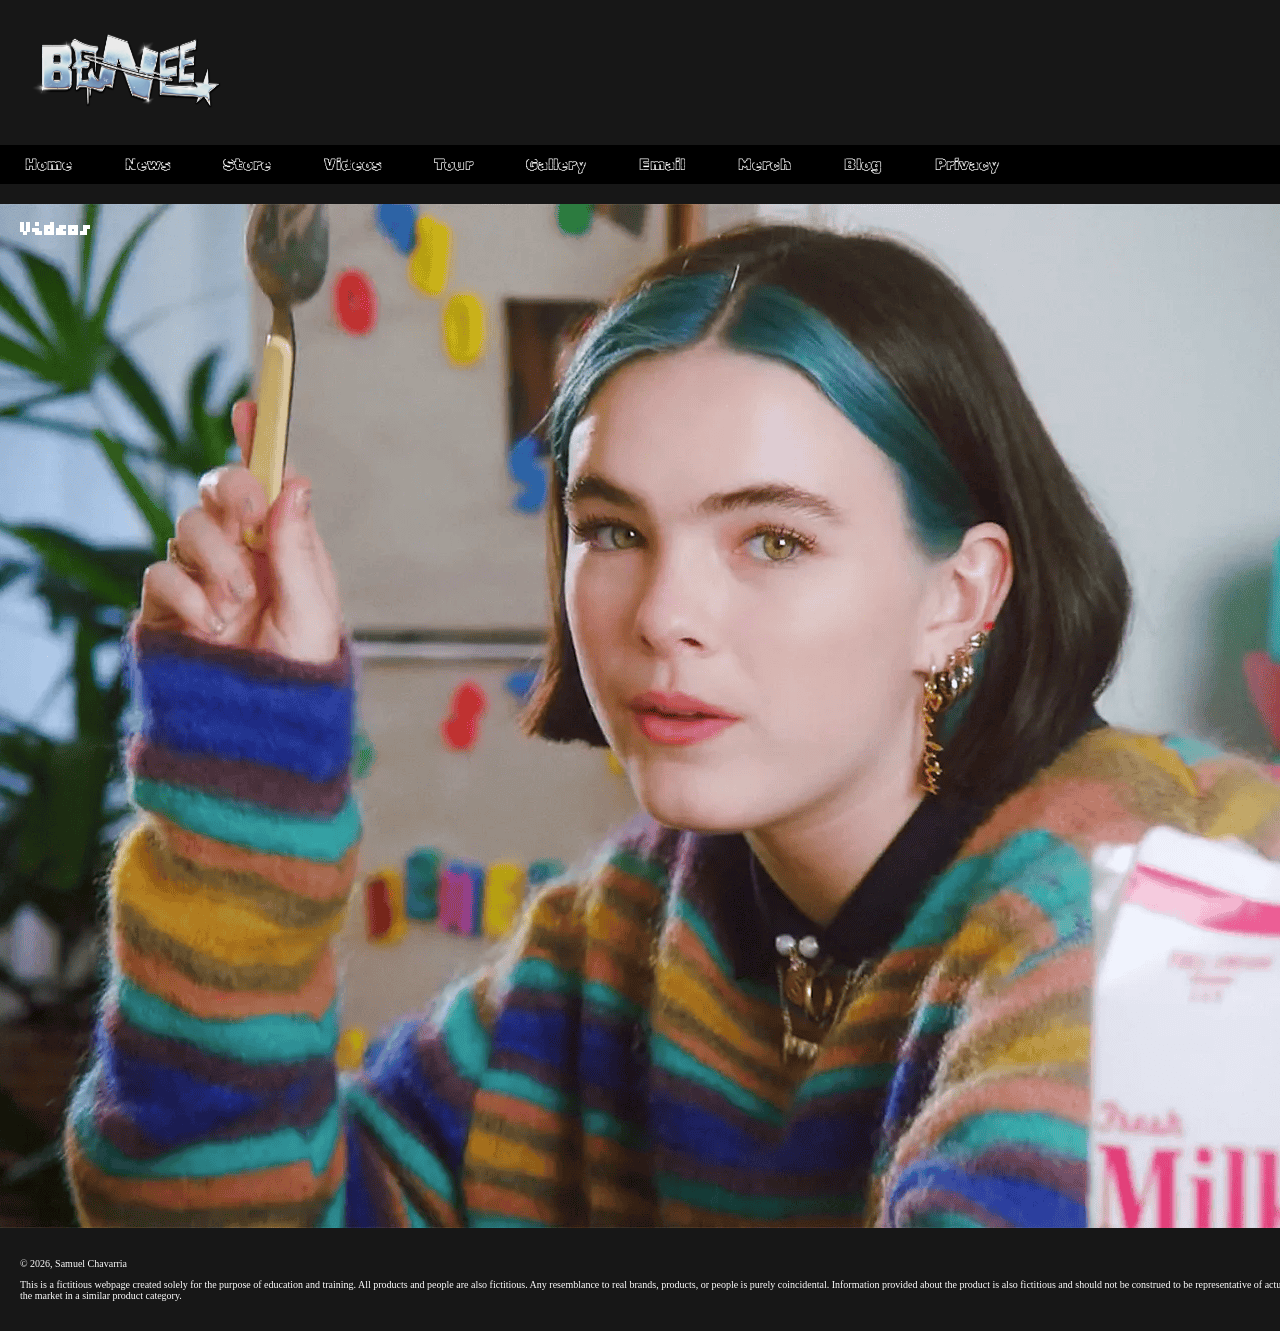
<file: GRA1144CP5SamuelChavarria2026/videos.html>
<!doctype html>
<html><!-- InstanceBegin template="/Templates/prototype.dwt" codeOutsideHTMLIsLocked="false" -->
<head>
<meta charset="UTF-8">
<!-- InstanceBeginEditable name="doctitle" -->
<title>BENEE | Samuel Chavarria, 2026</title>
<!-- InstanceEndEditable -->
<link href="styles.css" rel="stylesheet" type="text/css">
<!-- InstanceBeginEditable name="head" -->
<!-- InstanceEndEditable -->
<!-- InstanceBeginEditable name="EditRegion4" -->
<link rel="preconnect" href="https://fonts.googleapis.com">
<link rel="preconnect" href="https://fonts.gstatic.com" crossorigin>
<link href="https://fonts.googleapis.com/css2?family=Bytesized&family=Rubik+Iso&display=swap" rel="stylesheet">
<!-- InstanceEndEditable -->
</head>

<body>
	
<wrapper>
  <header>
	 
	  <img src="BENEE-24-_-TRANSPARENT.png" class="logo">
  </header>
  <nav>
    <ul>
      <a href="index.html"><li>Home</li></a>
      <a href="news.html"><li>News</li></a>
      <a href="store.html"><li>Store</li></a>
      <a href="videos.html"><li>Videos</li></a>
      <a href="tour.html"><li>Tour</li></a>
      <a href="gallery.html"><li>Gallery</li></a>
      <a href="email.html"><li>Email</li></a>
      <a href="merch.html"><li>Merch</li></a>
      <a href="blog.html"><li>Blog</li></a>
      <a href="privacy.html"><li>Privacy</li></a>
    </ul>
  </nav>
  <!-- InstanceBeginEditable name="EditRegion1" -->
	<main id="videos">
	  <h2>Videos</h2><iframe src="https://www.youtube.com/embed/oJadkTa6cgg?si=BBNXsShiiaznOgJj" width="560" height="315" frameborder="0" id="doesnt-matter" title="YouTube video player" allow="accelerometer; autoplay; clipboard-write; encrypted-media; gyroscope; picture-in-picture; web-share" referrerpolicy="strict-origin-when-cross-origin" allowfullscreen></iframe>
    </main>
	<!-- InstanceEndEditable -->
  <footer>
      <p class="copyright">&copy; 2026, Samuel Chavarria</p>
    <p>This is a fictitious webpage created solely for the purpose of education and training. All products and people are also fictitious. Any resemblance to real brands, products, or people is purely coincidental. Information provided about the product is also fictitious and should not be construed to be representative of actual products on the market in a similar product category.</p>
  </footer>
</wrapper>
</body>
<!-- InstanceEnd --></html>
</file>
<file: GRA1144CP5SamuelChavarria2026/styles.css>
@charset "UTF-8";
body {
    margin: 0;
    background-color: #ccc;
}
wrapper {
  display: block;
  	background-color: rgba(23,23,23,1.00);
  margin: auto;
  width: 1366px;
}
ul a li {
  display: inline-block;
  padding: 10px 25px;
  color: white;
}
ul {
  padding: 0;
  margin: 0;
}
ul a li:hover {
  background-color: lawngreen;
  color: black;
}
main {
    height: 1024px;
    background-image: url(Benee-01-LQ.jpg);
    background-size: cover;
    background-position: center center;
}
h1 {
  padding: 20px;
  margin: 0;
  display: inline;
}
h2, h3 {
    font-family: "ByteSized", sans-serif;
    padding: 10px 20px;
    color: white;	
}
footer {
  padding: 20px;
	color: rgba(255,255,255,1.00);
	font-size: 10px;
}
nav {
  font-family: "Rubik Iso", sans-serif;
  background-color: black;
}
.logo{
    width: 250px;
    padding: 0px;
    height: auto;
	margin: auto;
}
#news {
  background-image: url(Benee-photo-by-Jorge-Rico.jpg);
}
#store {
  background-image: url(Post-3.jpg);
}
#privacy {
    background-image: url(42e17804e7f0b183c0a4990c4a8289fb.png);
}
#videos {
  background-image: url(benee-supalonely-music-video-2020-billboard-1548.png);
	
}
#tour {
  background-image: url(DSC03856-scaled.jpg);
}
#gallery {
  background-image: url(BENEE_Credit-Harry-Were-8dc2505b2c944ce88b56fe128c53c76a.jpg);
}
#email {
  background-image: url("Benee-press-by-Imogen-Wilson-2020-billboard-1548-1584551248.png");
}
#merch {
  background-image: url(Benee-photo-by-Harry-Were.jpg);
}
#blog {
    background-image: url(benee.2e16d0ba.fill-1920x1080.jpg);
}
#doesnt-matter {
    width: 500px;
    margin-left: 45px;
    margin-top: 41px;
}
#goodgumnuts {
    margin-left: 70px;
    margin-top: 17px;
    width: auto;
    height: 600px;
}
#emailinput {
    margin-left: 20px;
}
#imagegrid {
    display: grid;
    grid-template-columns: 50% 50%;
    gap: 16px;
    width: 500px;
	
}
#imagegrid img{
	width: 100%;
	height: auto;
}
article p {
    color: white;
    font-family: sans-serif;
}
</file>
